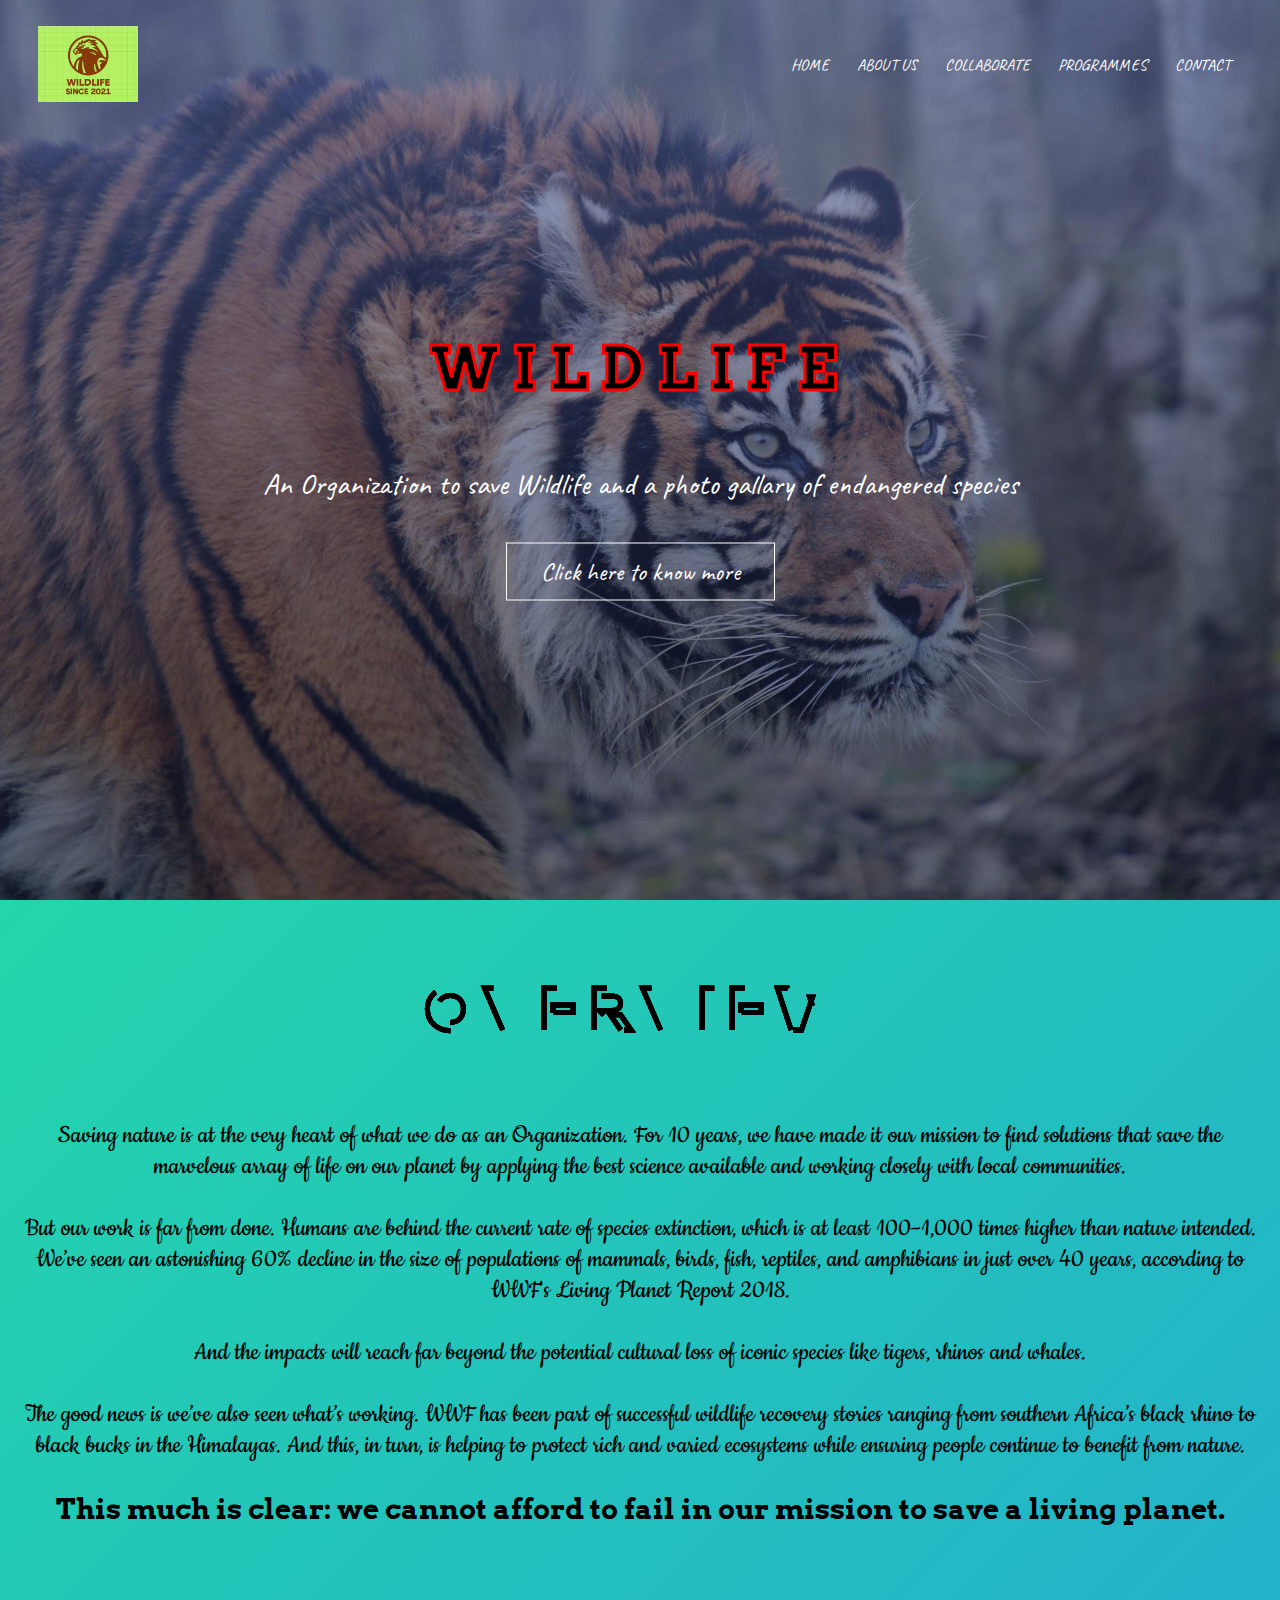
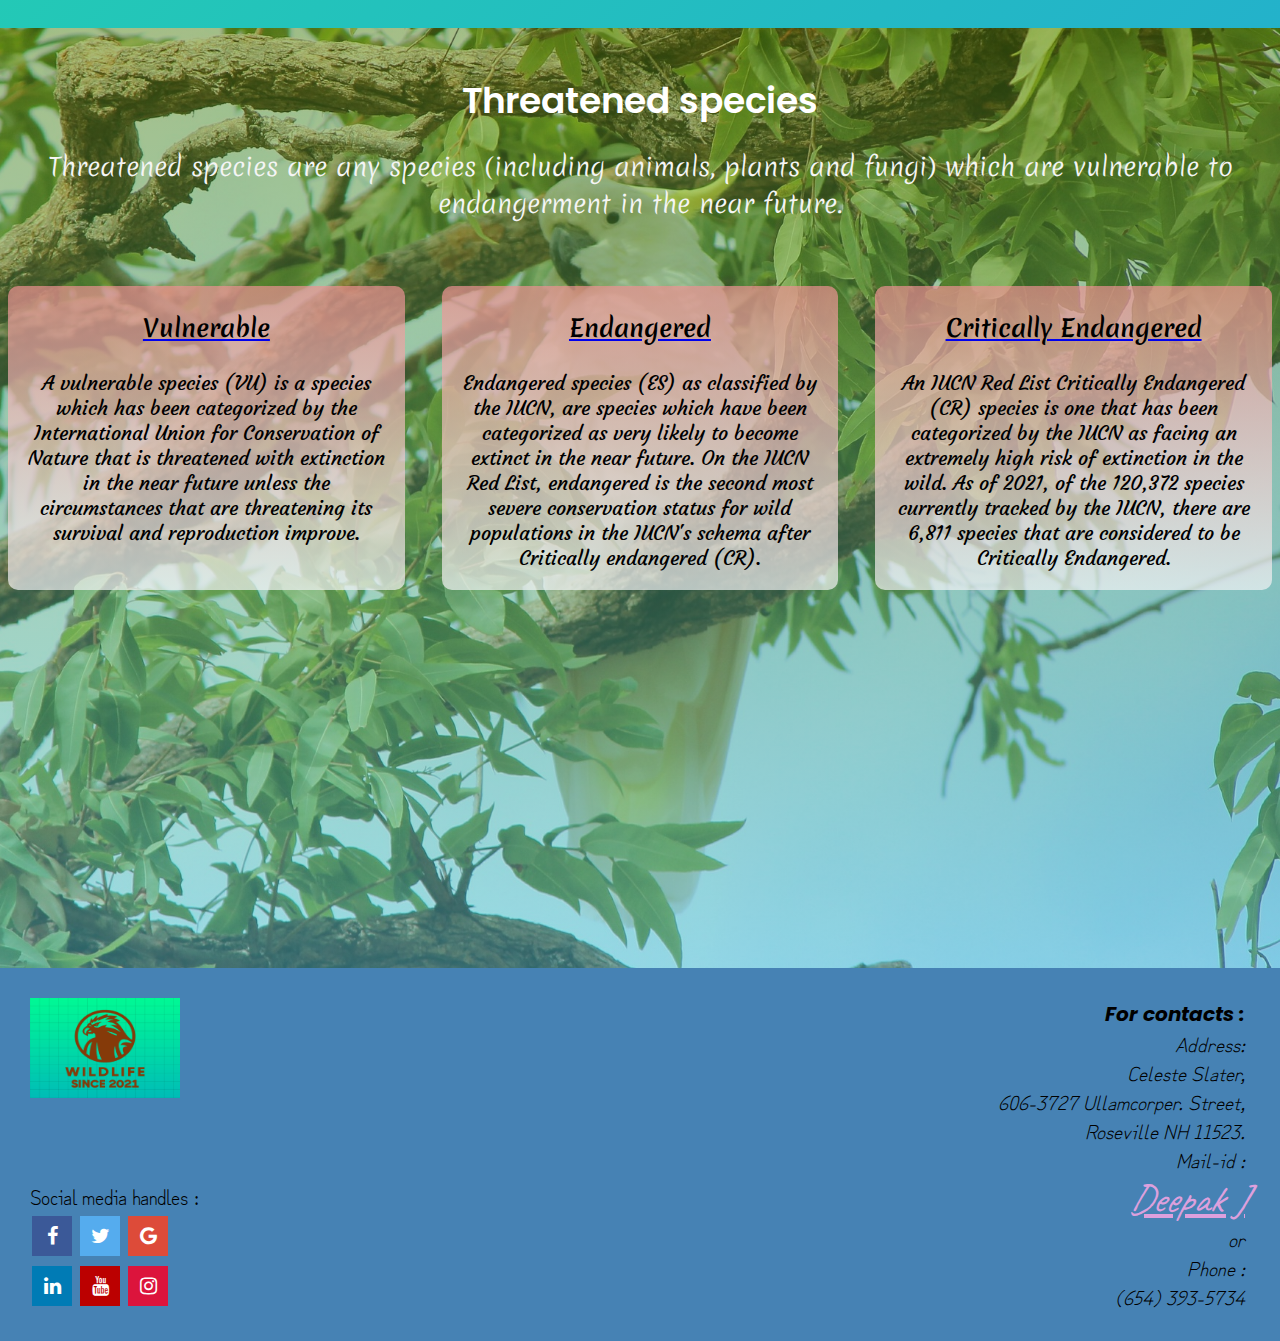
<file: index.html>
<!DOCTYPE html>
<html lang="en-GB">
<head>
   <meta charset="UTF-8">
   <title>Wildlife</title>
   <meta name="viewport" content="width=device-width, initial-scale=1.0">
   <link rel='icon' type='img/png' href='images/eagletitle.png' sizes='16x16' />
   <meta http-equiv="X-UA-Compatible" content="IE=Edge,chrome=1">
   <link rel="preconnect" href="https://fonts.googleapis.com">
   <link rel="preconnect" href="https://fonts.gstatic.com" crossorigin>
   <link href="https://fonts.googleapis.com/css2?family=Arvo:ital@1&family=Caveat:wght@400;500;600;700&family=Cookie&display=swap&family=Montserrat" rel="stylesheet">
   <link rel="stylesheet" href="https://stackpath.bootstrapcdn.com/font-awesome/4.7.0/css/font-awesome.min.css">
   <link href="https://fonts.googleapis.com/css2?family=Poppins:wght@200;300;400;600;700&display=swap" rel="stylesheet">
   <link href="https://fonts.googleapis.com/css2?family=Courgette&family=Merienda&display=swap" rel="stylesheet">
   <link href="https://fonts.googleapis.com/css2?family=Zen+Kurenaido&display=swap" rel="stylesheet">
   <link rel='stylesheet' href="CSS/styles1.css" />
   <link rel='stylesheet' href="CSS/styles2.css" />
</head>
<body>
   <!----------Section 1---------->
   <section class="header">
      <nav>
         <a href="http://localhost:5500/index.html">
            <img src='images/logo4.png' alt='Wildlife logo'width='10%' height="10%">
         </a>
         <div class="nav-links" id=navLinks>
            <i class="fa fa-times-circle" onclick="hideMenu()"></i>
            <ul>
               <li><a href="index.html">HOME</a></li>
               <li><a href="about.html">ABOUT US</a></li>
               <li><a href="https://www.worldwildlife.org/about/careers" target="_blank">COLLABORATE</a></li>
               <li><a href="https://india.wcs.org/Programmes" target="_blank">PROGRAMMES</a></li>
               <li><a href="#con-scroll">CONTACT</a></li>
            </ul>
         </div>
         <i class="fa fa-bars" onclick="showMenu()"></i>
      </nav>
         <br>
         <div class="text-box">
            <!--<h1>Wildlife</h1>-->
            <div title="WILDLIFE">
            <svg class="svg1" width="100%" height="100%">          
               <rect x="0" y="0" width="100%" height="100%" fill="url(#polka-dots)"> </rect>
            <text x="50%" y="60%" text-anchor="middle">WILDLIFE</text>
            </svg>
            </div>
            <p>An Organization to save Wildlife and a photo gallary of endangered species</p>
            <a href="#scroll" class="hero-btn">Click here to know more</a>
         </div>
         <!--Java Script-->
         <script>
            var navLinks=document.getElementById("navLinks");
            function showMenu(){
                navLinks.style.right="0";
            }
            function hideMenu(){
                navLinks.style.right='-200px'
            }
        </script>
        <!--/Java Script-->
   </section>
   <!----------Section 2----------->
   <section class="overview" id="scroll">
      <div class="div-overview">
         <div title="OVERVIEW">
         <svg class="animation" width="100%" height="100%">
            <symbol id="s-text">
               <text x="50%" y="60%" text-anchor="middle">OVERVIEW</text>
            </symbol>
            <g class = "g-ants">
              <use xlink:href="#s-text" class="text-copy"></use>
              <use xlink:href="#s-text" class="text-copy"></use>
              <use xlink:href="#s-text" class="text-copy"></use>
              <use xlink:href="#s-text" class="text-copy"></use>
              <use xlink:href="#s-text" class="text-copy"></use>
            </g>
          </svg>
         </div>
         <p>
            Saving nature is at the very heart of what we do as an Organization. For 10 years, 
            we have made it our mission to find solutions that save the marvelous array of life on our planet 
            by applying the best science available and working closely with local communities.<br>
            <br>
            But our work is far from done. 
            Humans are behind the current rate of species extinction, which is at least 
            100–1,000 times higher than nature intended. We’ve seen an astonishing 60% decline in the 
            size of populations of mammals, birds, fish, reptiles, and amphibians in just over 40 years,
            according to WWF's Living Planet Report 2018.<br>
            <br>
            And the impacts will reach far beyond the potential cultural loss of iconic species like tigers, rhinos and whales.<br>
            <br>
            The good news is we’ve also seen what’s working. WWF has been part of successful wildlife recovery stories ranging from southern Africa’s 
            black rhino to black bucks in the Himalayas. And this, in turn, is helping to protect rich and varied ecosystems while ensuring people continue to benefit from nature.<br>
            <br>
            <strong>
            This much is clear: we cannot afford to fail in our mission to save a living planet.<br>
            </strong>
         </p>
      </div>
   </section>
   <!----------Section 3----------->
   <section class="explain">
         <h1>Threatened species</h1>
         <br>
         <p>
            Threatened species are any species (including animals, plants and fungi)
            which are vulnerable to endangerment in the near future.
         </p>
      <div class="threat">
         <div class="vul">
            <a href="https://en.wikipedia.org/wiki/Vulnerable_species" target="_blank"><h2>Vulnerable</h2></a>
            <br>
            <p>
               A vulnerable species (VU) is a species which has been categorized by the 
               International Union for Conservation of Nature that is threatened with 
               extinction in the near future unless the circumstances that are threatening 
               its survival and reproduction improve.<br>
            </p>
         </div>
         <div class="endanger">
            <a href="https://en.wikipedia.org/wiki/Endangered_species_(IUCN_status)" target="_blank"><h2>Endangered</h2></a>
            <br>
            <p>
               Endangered species (ES) as classified by the IUCN, 
               are species which have been categorized as very likely to become extinct in the near future. 
               On the IUCN Red List, endangered is the second most severe conservation status for wild populations 
               in the IUCN's schema after Critically endangered (CR).<br>
            </p>
         </div>
         <div class="crit">
            <a href="https://en.wikipedia.org/wiki/Critically_Endangered" target="_blank"><h2>Critically Endangered</h2></a>
            <br>
            <p>
               An IUCN Red List Critically Endangered (CR) species is one that has been categorized by the IUCN 
               as facing an extremely high risk of extinction in the wild. 
               As of 2021, of the 120,372 species currently tracked by the IUCN, there are 6,811 species that are considered to be Critically Endangered.<br>
            </p>
         </div>
      </div>
   </section>
   <!----------Section 4---------->
   <section class="end" id="con-scroll">
      <a href="">
         <img src='images/logo1.png' alt='Wildlife logo' width='10%' height='10%'>
      </a>
      <div class="end-div1">
         <address>
            <b style="font-family: Poppins;">For contacts :</b><br>
            Address:<br>
            Celeste Slater,<br>
            606-3727 Ullamcorper. Street,<br>
            Roseville NH 11523.<br>
            Mail-id :<br>
            <a href="mailto:deepakjayarajan01@gmail.com" style="color: plum;font-size: 40px;">Deepak J</a><br>
            or<br>
            Phone :<br>
            (654) 393-5734
         </address>
      </div>
      <div class="end-div2">
         <p>Social media handles : </p>
         <a href="#" class="fa fa-facebook"></a>
         <a href="#" class="fa fa-twitter"></a>
         <a href="#" class="fa fa-google"></a><br>
         <a href="#" class="fa fa-linkedin"></a>
         <a href="#" class="fa fa-youtube"></a>
         <a href="#" class="fa fa-instagram"></a>
      </div>
   </section>
</body> 
</html>
</file>
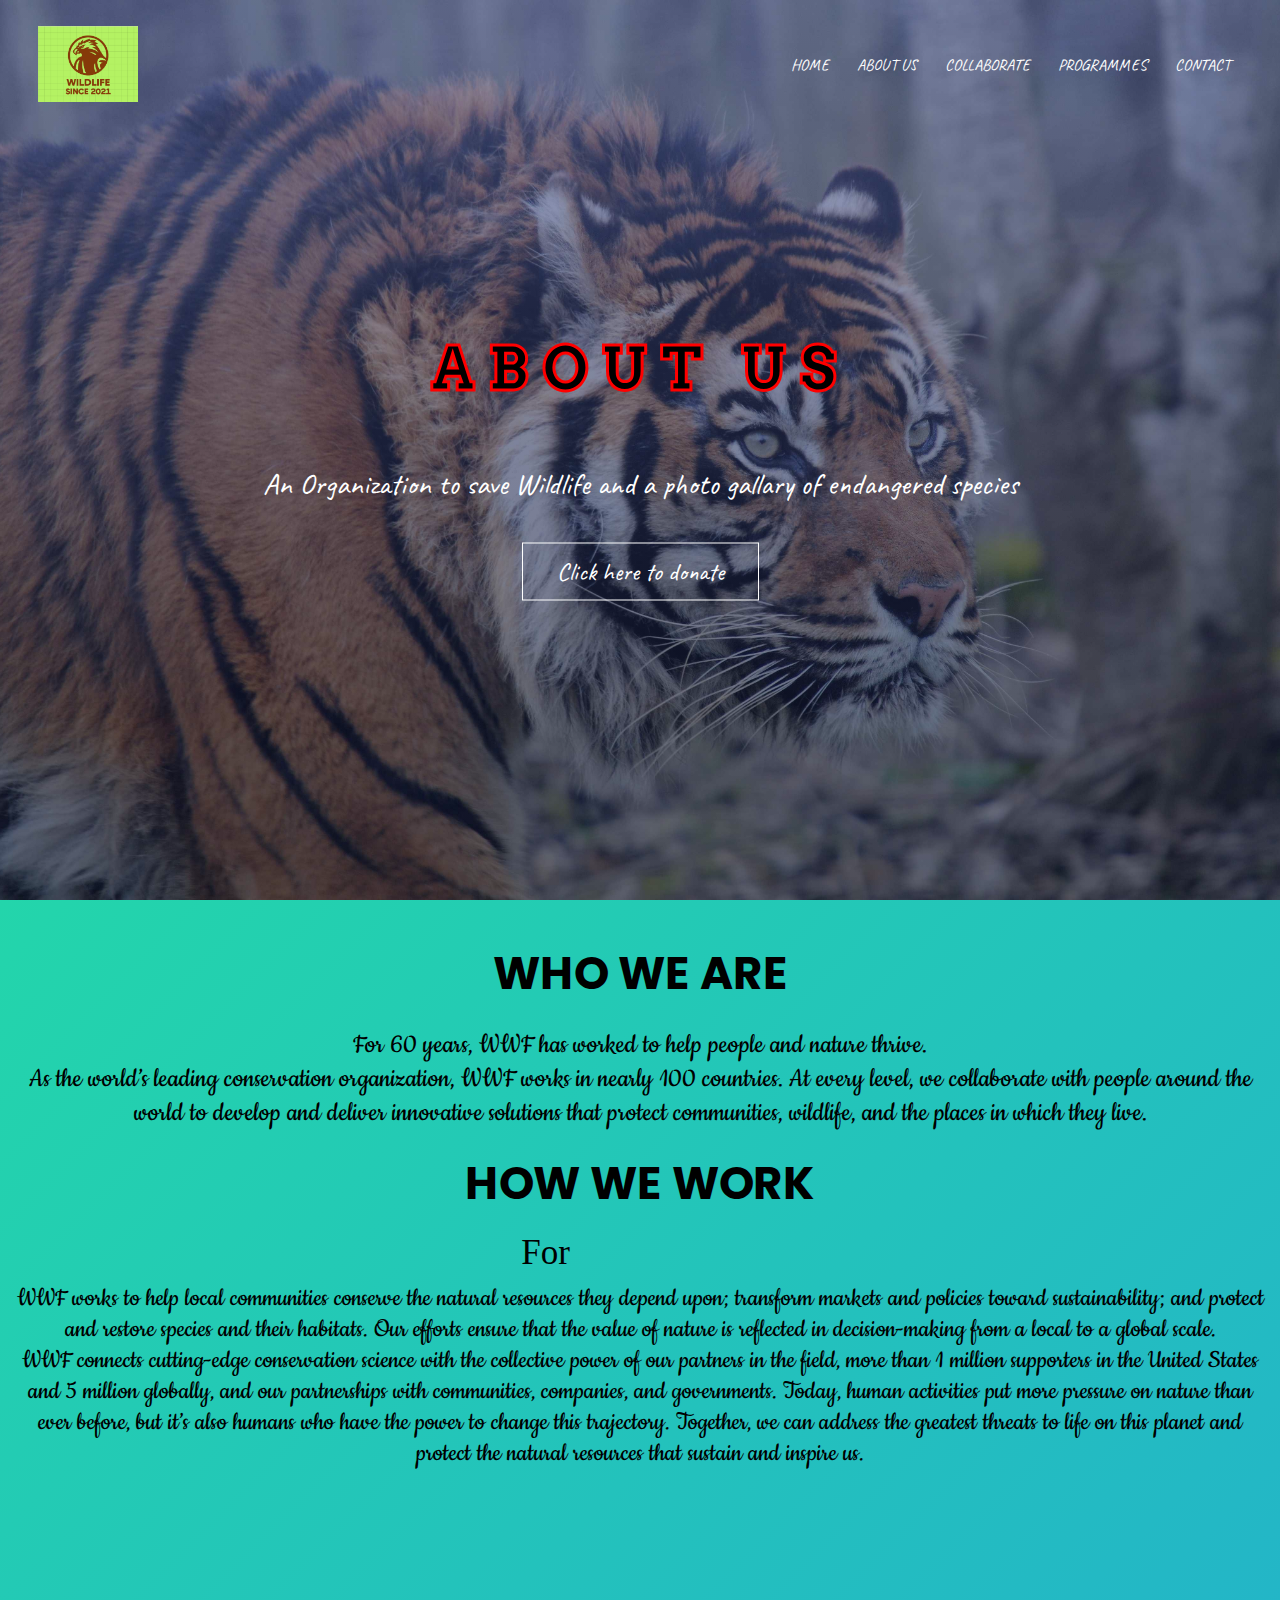
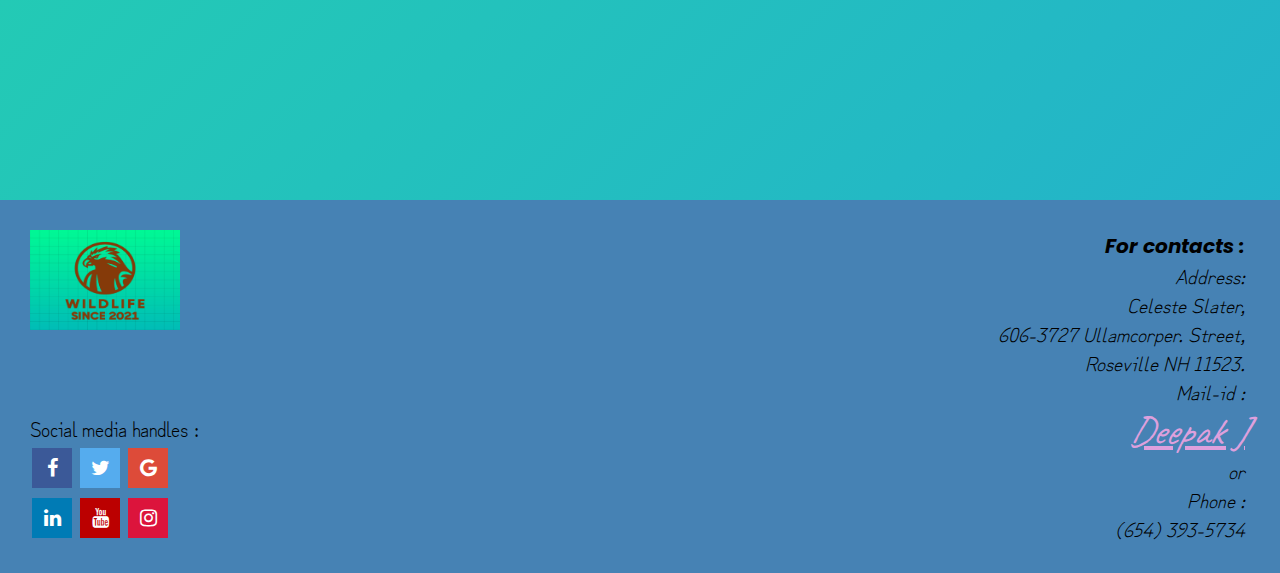
<file: about.html>
<!DOCTYPE html>
<html lang="en-GB">
<head>
    <meta charset="UTF-8">
    <title>Wildlife</title>
    <meta name="viewport" content="width=device-width, initial-scale=1.0">
    <link rel='icon' type='img/png' href='images/eagletitle.png' sizes='16x16' />
    <meta http-equiv="X-UA-Compatible" content="IE=Edge,chrome=1">
    <link href="https://fonts.googleapis.com/css2?family=Arvo:ital@1&family=Caveat:wght@400;500;600;700&family=Cookie&display=swap&family=Montserrat" rel="stylesheet">
    <link rel="stylesheet" href="https://stackpath.bootstrapcdn.com/font-awesome/4.7.0/css/font-awesome.min.css">
    <link href="https://fonts.googleapis.com/css2?family=Poppins:wght@200;300;400;600;700&display=swap" rel="stylesheet">
    <link href="https://fonts.googleapis.com/css2?family=Courgette&family=Merienda&display=swap" rel="stylesheet">
    <link href="https://fonts.googleapis.com/css2?family=Zen+Kurenaido&display=swap" rel="stylesheet">
    <link rel="stylesheet" href="CSS/styles1.css" />
    <link rel="stylesheet" href="CSS/styles3.css" />
</head>
<body>
    <!----------Section 1---------->
    
    <section class="header">
        <nav>
            <a href="http://localhost:5500/index.html">
                <img src='images/logo4.png' alt='Wildlife logo'width='10%' height="10%">
            </a>
            <div class="nav-links" id=navLinks>
                <i class="fa fa-times-circle" onclick="hideMenu()"></i>
                <ul>
                    <li><a href="index.html">HOME</a></li>
                    <li><a href="about.html">ABOUT US</a></li>
                    <li><a href="https://www.worldwildlife.org/about/careers" target="_blank">COLLABORATE</a></li>
                    <li><a href="https://india.wcs.org/Programmes" target="_blank">PROGRAMMES</a></li>
                    <li><a href="#con-scroll">CONTACT</a></li>
                </ul>
            </div>
            <i class="fa fa-bars" onclick="showMenu()"></i>
        </nav>
        <br>
        <div class="text-box">
            <div title="ABOUT US">
                <svg class="svg1" width="100%" height="100%">          
                    <rect x="0" y="0" width="100%" height="100%" fill="url(#polka-dots)"> </rect>
                    <text x="50%" y="60%" text-anchor="middle">ABOUT US</text>
                </svg>
            </div>
            <p>An Organization to save Wildlife and a photo gallary of endangered species</p>
            <a href="https://lp.panda.org/donate" target="_blank" class="hero-btn">Click here to donate</a>
        </div>
        <!--Java Script-->
        <script>
            var navLinks=document.getElementById("navLinks");
            function showMenu(){
                navLinks.style.right="0";
            }
            function hideMenu(){
                navLinks.style.right='-200px'
            }
        </script>
        <!--/Java Script-->
    </section>
    <!---------Section 2--------->
    <section class="abt">
        <div class="abt-div">
            <h1>WHO WE ARE</h1>
            <p>
                For 60 years, WWF has worked to help people and nature thrive.<br>

                As the world’s leading conservation organization, WWF works in nearly 100 countries. 
                At every level, we collaborate with people around the world to develop and deliver 
                innovative solutions that protect communities, wildlife, and the places in which they live.<br>
            </p>
            <h1>HOW WE WORK</h1>
            <b style="font-family: 'Roboto';font-weight: 300;">For</b>
            <div class="dropping-texts">
                <div>Nature</div>
                <div>People</div>
                <div>ever</div>
            </div>
            <br> 
            <p style="font-family: 'Cookie', cursive;font-size: 28px;">
                WWF works to help local communities conserve the natural resources they depend upon; 
                transform markets and policies toward sustainability; and protect and restore species and their habitats. 
                Our efforts ensure that the value of nature is reflected in decision-making from a local to a global scale.<br>
                WWF connects cutting-edge conservation science with the collective power of our partners in the field, 
                more than 1 million supporters in the United States and 5 million globally, and our partnerships with communities, companies, and governments.
                Today, human activities put more pressure on nature than ever before, but it’s also humans who have the power to change this trajectory. 
                Together, we can address the greatest threats to life on this planet and protect the natural resources that sustain and inspire us.<br>
            </p> 
        </div>
    </section> 
    <section class="hi">
        <div>
            
        </div>
    </section>
    <!----------Section 3---------->
    <section class="end" id="con-scroll">
        <a href="index.html">
           <img src='images/logo1.png' alt='Wildlife logo' width='10%' height='10%'>
        </a>
        <div class="end-div1">
           <address>
              <b style="font-family: Poppins;">For contacts :</b><br>
              Address:<br>
              Celeste Slater,<br>
              606-3727 Ullamcorper. Street,<br>
              Roseville NH 11523.<br>
              Mail-id :<br>
              <a href="mailto:deepakjayarajan01@gmail.com" style="color: plum;font-size: 40px;">Deepak J</a><br>
              or<br>
              Phone :<br>
              (654) 393-5734
           </address>
        </div>
        <div class="end-div2">
           <p>Social media handles : </p>
           <a href="#" class="fa fa-facebook"></a>
           <a href="#" class="fa fa-twitter"></a>
           <a href="#" class="fa fa-google"></a><br>
           <a href="#" class="fa fa-linkedin"></a>
           <a href="#" class="fa fa-youtube"></a>
           <a href="#" class="fa fa-instagram"></a>
        </div>
    </section>   
</body>
</html>
</file>
<file: CSS/styles1.css>
*{
    margin: 0;
    padding: 0;
    scroll-behavior: smooth;
    font-family: 'Caveat', cursive;
}
.header{
    min-height: 100vh;
    width: 100%;
    background-image: linear-gradient(rgba(75, 88, 150, 0.6),rgba(4,9,30,0.6)),url(../images/banner.jpg);
    background-position: center;
    background-size: cover;
    position: relative;
}
nav{
    display: flex;
    padding: 2% 3%;
    justify-content: space-between;
    align-items: center;
}
nav img{
    width: 100px;
}
.nav-links{
    flex:1;
    text-align: right;
}
.nav-links ul li{
    list-style: none;
    display: inline-block;
    padding: 8px 12px;
    position: relative;
}
.nav-links ul li a{
    color: white;
    text-decoration: none;
    font-size: 16px;
}
.nav-links ul li::after{
    content: '';
    width: 0%;
    height: 2px;
    background: red;
    display: block;
    margin: auto;
    transition: 0.4s;
}
.nav-links ul li:hover::after{
    width: 100%;
}
.text-box{
    width: 90%;
    color: #ffff;
    position: absolute;
    top: 50%;
    left: 50%;
    transform: translate(-50%,-50%);
    text-align: center;
}
/*.text-box h1{
    font-size: 40px;
}*/
.text-box p{
    margin: 10px 0 40px;
    font-size: 30px;
    color: white;
}
.hero-btn{
    display: inline-block;
    text-decoration: none;
    color: white;
    border: 1px solid white;
    padding: 12px 34px;
    background: transparent;
    position: relative;
    font-size: 25px;
    cursor: pointer;
}
.hero-btn:hover{
    border: 1px solid red;
    background: red;
    transition: 2s;
}
nav .fa{
    display: none;
}
.svg1 text {
    font-family: Arvo;
    letter-spacing: 10px;
    stroke: #ff0000;
    font-size: 60px;
    letter-spacing: 13px;
    font-weight: 700;
    stroke-width: 3;
    text-align: center;
    animation: textAnimate 4s infinite alternate;  
}
@keyframes textAnimate {
    0% {
      stroke-dasharray: 0 50%;
      stroke-dashoffset:  20%;
      fill:hsl(0, 0%, 99%);
    }
    100% {
      stroke-dasharray: 50% 0;
      stroke-dashoffstet: -20%;
      fill: hsla(189, 68%, 75%,0%)
    }
}
@media(max-width:700px) {
    html,body{
        overflow-x: hidden;
    }
    .text-box h1{
        font-size: 18px;
        margin: 10px 0 40px;
        color: white;
    }
    .nav-links ul li{
        display: block;
    }
    .svg1 text {
        font-size: 40px;
    }
    .nav-links{
        position: absolute;
        background: crimson;
        font-size: 28px;
        height: 100vh;
        width: 200px;
        top: 0;
        right: -200px;
        text-align: left;
        z-index: 2;
        transition: 1s;
    }
    nav .fa{
        display: block;
        color: #ffff;
        margin: 10px;
        font-size: 22px;
        cursor: pointer;
    }
    .nav-links ul{
        padding: 30px;
    }
}
/*Next*/
.overview {
    padding-top: 40px;
    padding-bottom: 40px;
    padding-left: auto;
    padding-right: auto;
    display: inline-block;
    height:100%;
    background: linear-gradient(-45deg, #ff0000, #c4c274, #23a6d5, #23d5ab);
    background-size: 400% 400%;
    animation: gradient 15s ease infinite;
}
@keyframes gradient {
    0% {
        background-position: 0% 50%;
    }
    50% {
        background-position: 100% 50%;
    }
    100% {
        background-position: 0% 50%;
    }
}
.overview{
    width: 100%;
    color: #ffff;
    text-align: center;
}
.animation {
    display: block;
    letter-spacing: 10px;
    font-weight: 700;
    text-align: center;
    margin: auto;
}
.animation text{
    font-size: 60px;
    font-family: 'Montserrat';
}
.text-copy {
    fill: none;
    stroke: #ff0000;
    stroke-dasharray: 6% 29%;
    stroke-width: 5px;
    stroke-dashoffset: 0%;
    animation: stroke-offset 5.5s infinite linear;
}
.text-copy:nth-child(1){
  stroke: red;
  animation-delay: -1;
}
.text-copy:nth-child(2){
  stroke: black;
  animation-delay: -2s;
}
.text-copy:nth-child(3){
  stroke: black;
  animation-delay: -3s;
}
.text-copy:nth-child(4){
  stroke: black;
  animation-delay: -4s;
}
.text-copy:nth-child(5){
  stroke: black;
  animation-delay: -5s;
}
@keyframes stroke-offset{
  100% {stroke-dashoffset: -35%;}
}
.overview p{
    margin: 10px 0 40px;
    font-size: 28px;
    color: black;
    padding: 20px;
    font-family: 'Cookie', cursive;
}
.overview p strong{
    font-family: 'Arvo', serif;
}
@media(max-width:700px){
    .overview {
        background-size: 2500% 400%;
        animation: gradient 30s ease infinite;
    }
    .animation {
        letter-spacing: 13px;
        font-weight: 800;       
    }
    .animation text{
        font-size: 45px;
        font-family:'Poppins';
        text-align: center;
        position: absolute;
    }
}
/*Next*/
</file>
<file: CSS/styles2.css>
.explain{
    min-height: 100vh;
    width: 100%;
    height: 100%;
    background-image: linear-gradient(rgba(84, 126, 17, 0.5),rgba(81, 190, 204, 0.5)),url(../images/banner2.jpg);
    background-position: center;
    background-size: cover;
    position: relative;
    margin: auto;
    text-align: center;
    padding-top: 20px;
    padding-bottom: 20px;
    padding-left: auto;
    padding-right: auto;
}
.explain h1{
    padding-top: 25px;
    font-size: 36px;
    font-weight: 600;
    color: white;
    font-family: 'Poppins';
}
.explain p{
    color:whitesmoke;
    font-size: 25px;
    font-family: 'Merienda', cursive;
    font-weight: 300;
}
.threat{
    margin-top: 5%;
    display: flex;
    justify-content: space-between;
}
.vul,.endanger,.crit{
    flex-basis: 31%;
    background: linear-gradient(rgba(236, 145, 145, 0.7),rgba(242, 243, 245, 0.7));
    border-radius: 10px;
    margin-bottom: 5%;
    padding: 20px 12px;
    margin-left: 8px;
    margin-right: 8px;
    box-sizing: border-box;
}
.vul p,.endanger p,.crit p{
    color: black;
    font-family: 'Courgette', cursive;
    font-size: 20px;
}
.vul h2,.endanger h2,.crit h2{
    text-align: center;
    color: black;
    font-family: 'Merienda', cursive;
    font-weight: 600;
    margin: 5px 0;
}
.vul:hover,.endanger:hover,.crit:hover{
    box-shadow: 0 0 20px 0px rgba(0, 0, 0, 0.9);
}
.vul:hover{
    background-color: crimson;
    transition: 2s;
    transform: scale(1.5, 1.5) translate(100px,-50px);
}
.endanger:hover{
    background-color: crimson;
    transition: 2s;
    transform: scale(1.5, 1.5) translate(0,-50px) ;
}
.crit:hover{
    background-color: crimson;
    transition: 2s;
    transform: scale(1.5, 1.5) translate(-100px,-50px);
}
@media(max-width: 700px){
    .threat{
        flex-direction: column;
    }
    .vul:hover,.endanger:hover,.crit:hover{
        box-shadow: 0 0 20px 0px rgba(0, 0, 0, 1);
        transform: none;
    }
    .explain{
        padding-top: 30px;
        padding-bottom: 30px;
    }
}
/*Next*/
.end{
    background-color: steelblue;
    display: flex;
    position: relative; 
    padding:30px 35px 30px 30px;
}
.end img{
    width: 150px;
    height: 100px;
}
.end-div1{
    flex:1;
    text-align: right;
}
.end-div1 address{
    font-size: 20px;
    font-family: 'Zen Kurenaido', sans-serif;
}
.end-div2{
    position: absolute;
    bottom:30px;
}
.end-div2 p{
    font-size: 20px;
    font-family: 'Zen Kurenaido', sans-serif;
}

.fa {
    padding: 10px;
    font-size: 20px;
    width: 20px;
    text-align: center;
    text-decoration: none;
    margin: 5px 2px;
}
.fa:hover {
    opacity: 0.7;
}
.fa-facebook {  
    background: #3B5998;
    color: white;
}
.fa-twitter {
    background: #55ACEE;
    color: white;
}
.fa-google {
    background: #dd4b39;
    color: white;
}
.fa-linkedin {
    background: #007bb5;
    color: white;
}
.fa-youtube {
    background: #bb0000;
    color: white;
}
.fa-instagram {
    background: crimson;
    color: white;
}
@media(max-width: 700px){ 
    .end{
        padding:15px 15px 15px 15px;
    }
    .end-div2{
        bottom: 15px;
    }
    .end-div2 p{
        font-size: 15px;
    }
    .end img{
        width: 100px;
    }
}
</file>
<file: CSS/styles3.css>
.abt{
    padding-top: 30px;
    padding-bottom: 20px;
    position: absolute;
    display: block;
    height: 100%;
    background: linear-gradient(-45deg, #ff0000, #c4c274, #23a6d5, #23d5ab);
    background-size: 400% 400%;
    animation: gradient 15s ease infinite;
    width: 100%;
    color: #000000;
    text-align: center;
}

.abt-div{
    margin:0px;
    text-align:center;
    font-family:'Roboto';
    font-size:35px;
    font-weight:100;
    overflow:hidden;
}
@media(max-width:700px){
    html,body{
        overflow-x: hidden;
    }
    .abt {
        background: grey;
    }
    .abt-div{
        width: 100%;
        position: absolute;
        background: grey;
    }
    .abt-div p{
        padding: 10px;
        font-family: 'Cookie', cursive;
        font-size: 15px;
        background: grey;

    }
    
}
.abt-div h1{
    padding: 10px;
    font-family: 'Poppins';
    font-size: 45px;
}
.abt-div p{
    padding: 10px;
    font-family: 'Cookie', cursive;
    font-size: 30px;
}
@import url('https://fonts.googleapis.com/css?family=Roboto:100,300,400');
.dropping-texts {
  display: inline-block;
  width: 180px;
  text-align: center;
  height: 36px;
  font-family: 'Roboto';
}

.dropping-texts  div{
  font-size:0px;
  opacity:0;
  position:absolute;
  font-weight:300; 
  font-family: 'Roboto';  
  box-shadow: 0px 60px 25px -20px rgba(0,0,0,0.5);
}
.dropping-texts  div:nth-child(1) {
  animation: roll 5s linear infinite 0s;
}
.dropping-texts  div:nth-child(2) {
  animation: roll 5s linear infinite 1s;
}
.dropping-texts  div:nth-child(3) {
  animation: roll 5s linear infinite 2s;
}
@keyframes roll {
  0% {
    font-size:0px;
    opacity:0;
    margin-left:-30px;
    margin-top:0px;
    transform: rotate(-25deg);
  }
  3% {
    opacity:1;
    transform: rotate(0deg);
  }
  5% {
    font-size:inherit;
    opacity:1;
    margin-left:0px;
    margin-top:0px;
  }
  20% {
    font-size:inherit;
    opacity:1;
    margin-left:0px;
    margin-top:0px;
    transform: rotate(0deg);
  }
  27% {
    font-size:0px;
    opacity:0.5;
    margin-left:20px;
    margin-top:100px;
  }
  100% {
    font-size:0px;
    opacity:0;
    margin-left:-30px;
    margin-top:0px;
    transform: rotate(15deg);
  }
}
@keyframes gradient {
    0% {
        background-position: 0% 50%;
    }
    50% {
        background-position: 100% 50%;
    }
    100% {
        background-position: 0% 50%;
    }
}
.hi{
    min-height: 100vh;
    width: 100%;
    background-image: linear-gradient(rgba(0, 0, 0, 0),rgba(0,0,0,0));
    background-position: center;
    background-size: cover;
    position: relative;
}
.end{
    background-color: steelblue;
    display: flex;
    position: relative; 
    padding:30px 35px 30px 30px;
}
.end img{
    width: 150px;
    height: 100px;
}
.end-div1{
    flex:1;
    text-align: right;
}
.end-div1 address{
    font-size: 20px;
    font-family: 'Zen Kurenaido', sans-serif;
}
.end-div2{
    position: absolute;
    bottom:30px;
}
.end-div2 p{
    font-size: 20px;
    font-family: 'Zen Kurenaido', sans-serif;
}
.fa {
    padding: 10px;
    font-size: 20px;
    width: 20px;
    text-align: center;
    text-decoration: none;
    margin: 5px 2px;
}
.fa:hover {
    opacity: 0.7;
}
.fa-facebook {  
    background: #3B5998;
    color: white;
}
.fa-twitter {
    background: #55ACEE;
    color: white;
}
.fa-google {
    background: #dd4b39;
    color: white;
}
.fa-linkedin {
    background: #007bb5;
    color: white;
}
.fa-youtube {
    background: #bb0000;
    color: white;
}
.fa-instagram {
    background: crimson;
    color: white;
}
@media(max-width: 700px){ 
    .end{
        padding:15px 15px 15px 15px;
        margin-top: 696px;
        position: absolute;
    }
    .end-div2{
        bottom: 15px;
    }
    .end-div2 p{
        font-size: 15px;
    }
    .end img{
        width: 100px;
    }
}
</file>
